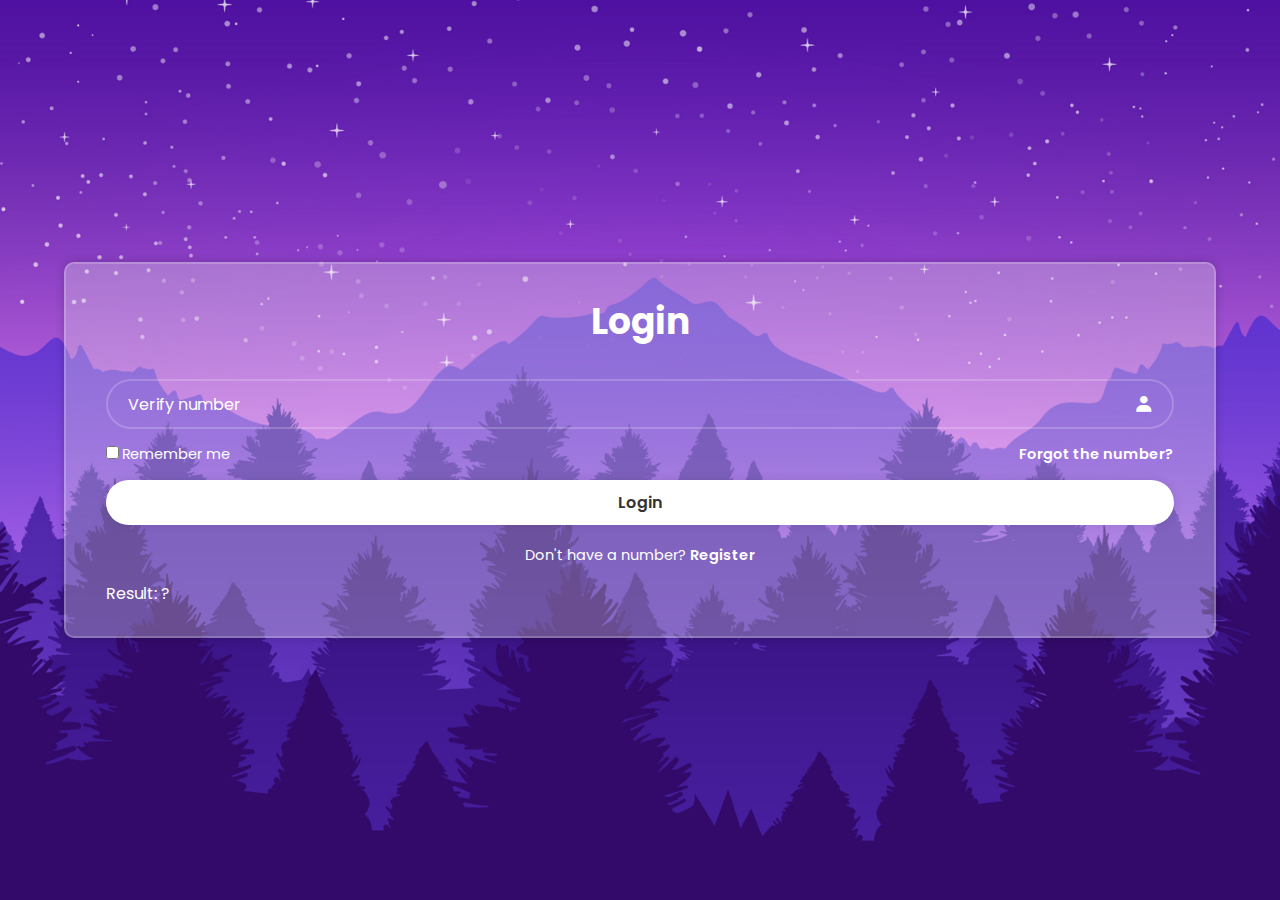
<file: index.html>
<!DOCTYPE html>
<html lang="en">
<head>
    <meta charset="UTF-8">
    <meta name="viewport" content="width=device-width, initial-scale=1.0">
    <link rel="stylesheet" href="css/styles.css">
    <link href='https://unpkg.com/boxicons@2.1.4/css/boxicons.min.css' rel='stylesheet'>
    <script src="js/script.js" defer></script>
    <title>Main</title>
</head>
<body>
    <div class="wrapper">
        <form action="">
            <h1>Login</h1>
            <div class="input-box">
                <input id="user-number" type="text" placeholder="Verify number" required>
                <i class='bx bxs-user'></i>
            </div>
            <div class="remember-forgot">
                <label><input type="checkbox">Remember me</label>
                <a id="link-show" href="#" onclick="show()">Forgot the number?</a>
            </div>
            <button type="submit" class="btn" onclick="login()">Login</button>
            <div class="register-link">
                <p>Don't have a number? <a href="create.html">Register</a></p>
            </div>
            <div id="result-verify" class="mt-3">Result: ?</div>
        </form>
    </div>
    <dialog id="user-list">
        <button id="closeDialog" onclick="endDialog()">Close</button>
    </dialog>
</body>
</html>
</file>
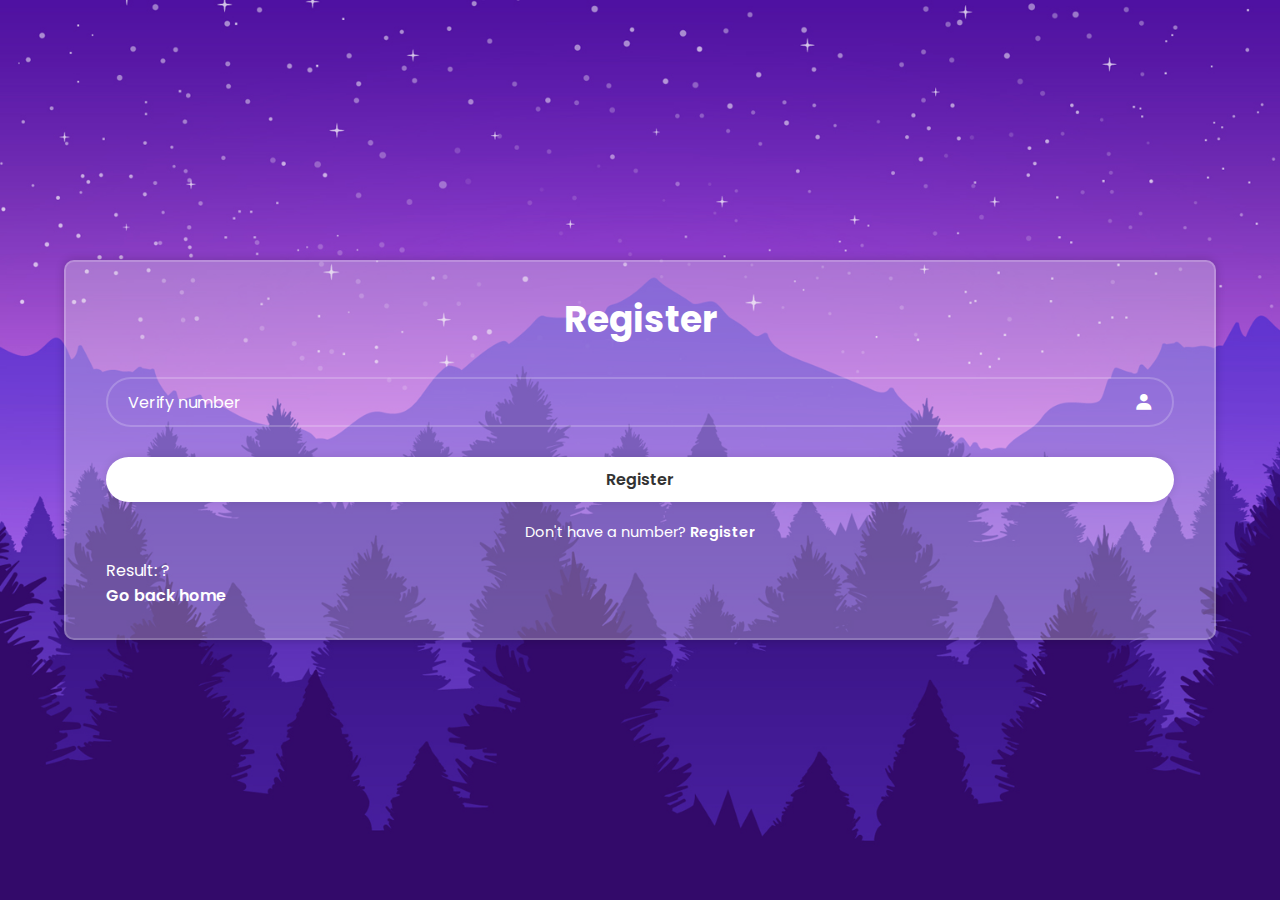
<file: create.html>
<!DOCTYPE html>
<html lang="en">
<head>
    <meta charset="UTF-8">
    <meta name="viewport" content="width=device-width, initial-scale=1.0">
    <link rel="stylesheet" href="css/styles.css">
    <link href='https://unpkg.com/boxicons@2.1.4/css/boxicons.min.css' rel='stylesheet'>
    <script src="js/script.js" defer></script>
    <title>Main</title>
</head>
<body>
    <div class="wrapper">
        <form action="">
            <h1>Register</h1>
            <div class="input-box">
                <input id="user-number" type="text" placeholder="Verify number" required>
                <i class='bx bxs-user'></i>
            </div>
            <button type="submit" class="btn" onclick="numberVerify()">Register</button>
            <div class="register-link">
                <p>Don't have a number? <a href="#">Register</a></p>
            </div>
            <div id="result-verify" class="mt-3">Result: ?</div>
            <a href="index.html">Go back home</a>
        </form>
    </div>
</body>
</html>
</file>
<file: css/styles.css>
@import url("https://fonts.googleapis.com/css2?family=Poppins:wght@300;400;500;600;700;800;900&display=swap");

* {
  margin: 0;
  padding: 0;
  box-sizing: border-box;
  font-family: "Poppins", sans-serif;
}

body{
    display: flex;
    justify-content: center;
    align-items: center;
    min-height: 100vh;
    background: url(../images/img.jpg) no-repeat;
    background-size: cover;
    background-position: center;
}

.wrapper , dialog{
    position: relative;
    min-width: 90%;
    background:transparent;
    border: 2px solid rgba(255, 255, 255, .2);
    background-color: rgba(235, 235, 235, 0.3);
    box-shadow: 0 0 10px rgba(0, 0, 0, .2);
    color: white;
    border-radius: 10px;
    padding: 30px 40px;
}

.wrapper h1{
    font-size: 36px;
    text-align: center;
}

.wrapper .input-box{
    position: relative;
    width: 100%;
    height: 50px;
    margin: 30px 0;
}

.input-box input{
    width: 100%;
    height: 100%;
    background: transparent;
    border: none;
    outline: none;
    border: 2px solid rgba(255, 255, 255, .2);
    border-radius: 40px;
    font-size: 16px;
    color: white;
    padding: 20px 45px 20px 20px;
}

.input-box input::placeholder{
    color: white;
}

.input-box i{
    position: absolute;
    right: 20px;
    top: 50%;
    transform: translateY(-50%);
    font-size: 20px;
}

.wrapper .remember-forgot{
    display: flex;
    justify-content: space-between;
    font-size: 14.5px;
    margin: -15px 0 15px;
}

.remember-forgot label input{
    color: white;
    margin-right: 3px;
}

.remember-forgot a{
    color: white;
    text-decoration: none;
}

.remember-forgot a:hover{
    text-decoration: underline;
}

.wrapper .btn, #closeDialog{
    width: 100%;
    height: 45px;
    background: white;
    border: none;
    outline: none;
    border-radius: 40px;
    box-shadow: 0 0 10px rgba(0, 0, 0, 0.1);
    cursor: pointer;
    font-size: 16px;
    color: #333;
    font-weight: 600;
}

.wrapper .register-link{
    font-size: 14.5px;
    text-align:center;
    margin: 20px 0 15px;
}

.wrapper a{
    color: white;
    text-decoration: none;
    font-weight: 600;
}
.wrapper a:hover{
    text-decoration: underline;
}

.register-link p a{
    color: white;
    text-decoration: none;
    font-weight: 600;
}

.register-link p a:hover{
    text-decoration: underline;
}

dialog {
    height: 100%;
    margin: auto;
    text-align: center;
}

.state{
    display: flex;
    flex-direction: column;
    justify-content: space-around;
    background-color: rgba(235, 235, 235, 0.7);
    color: #333;
}
</file>
